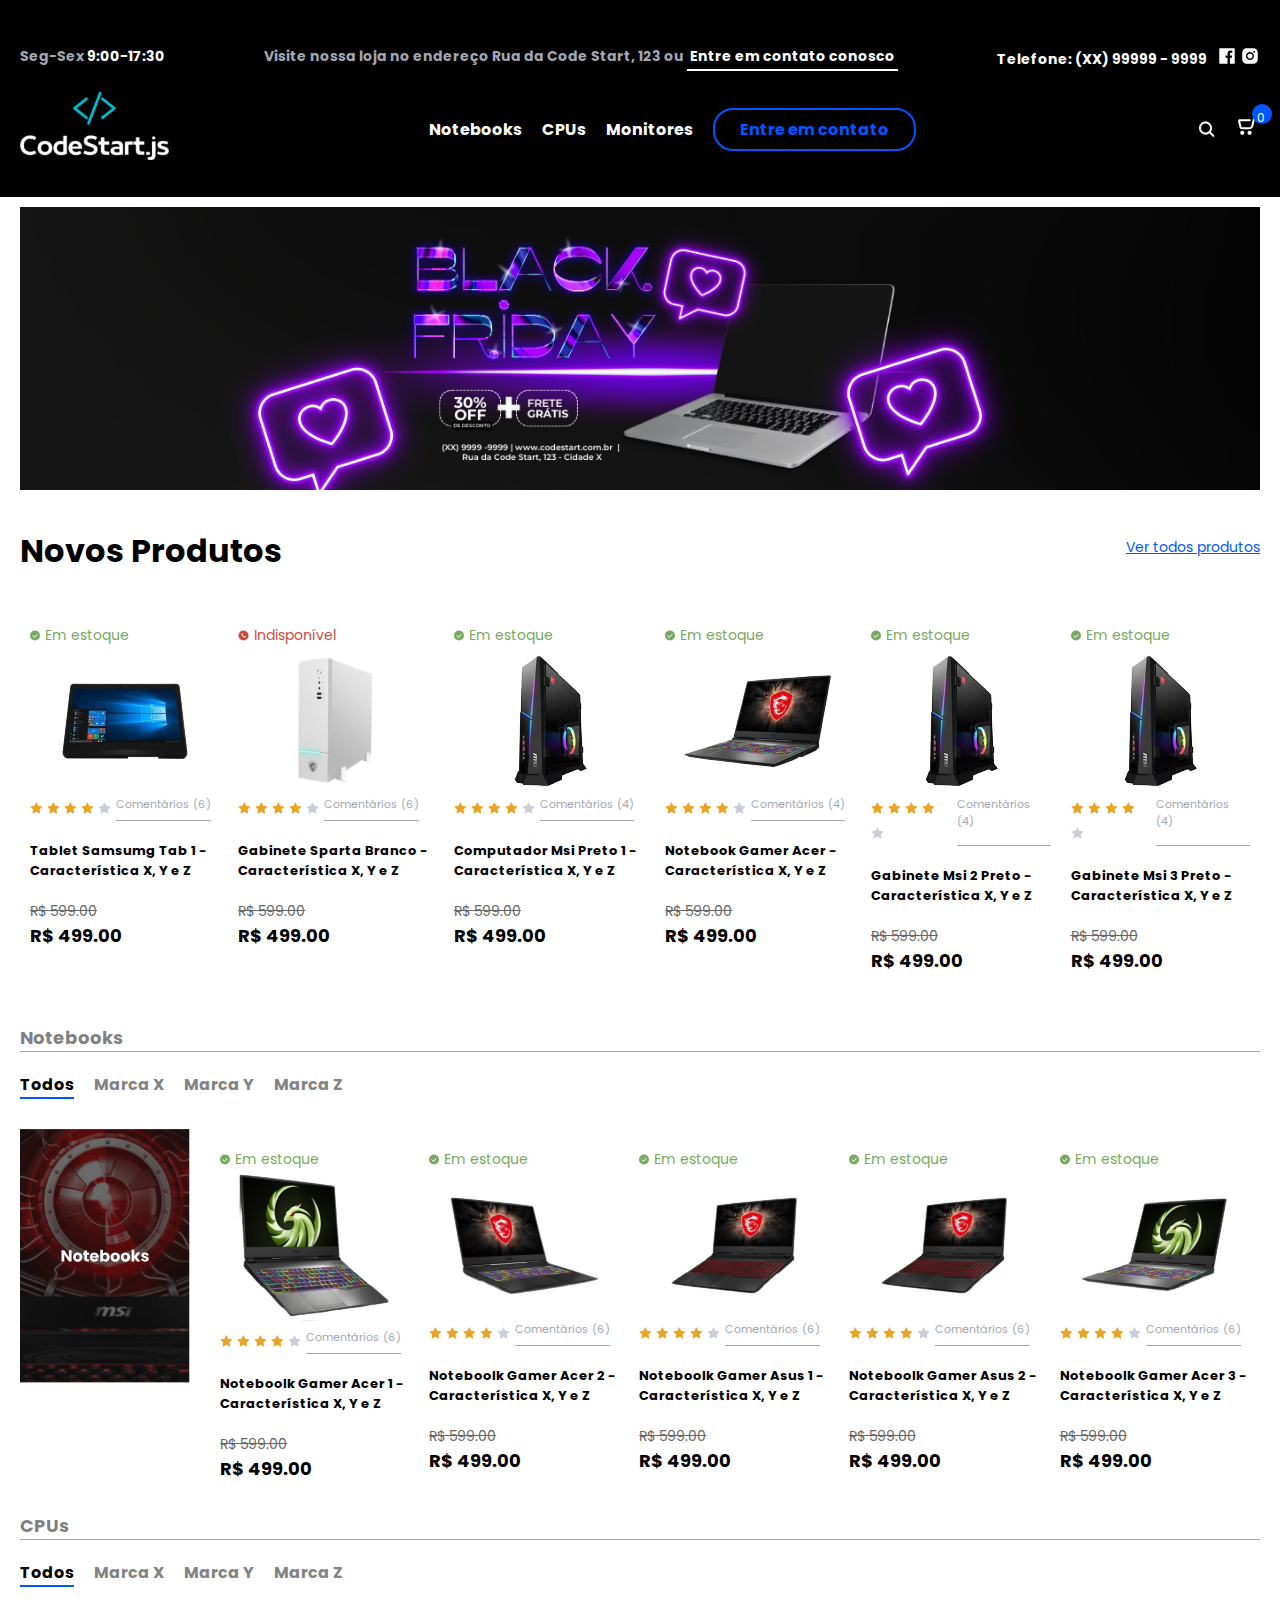
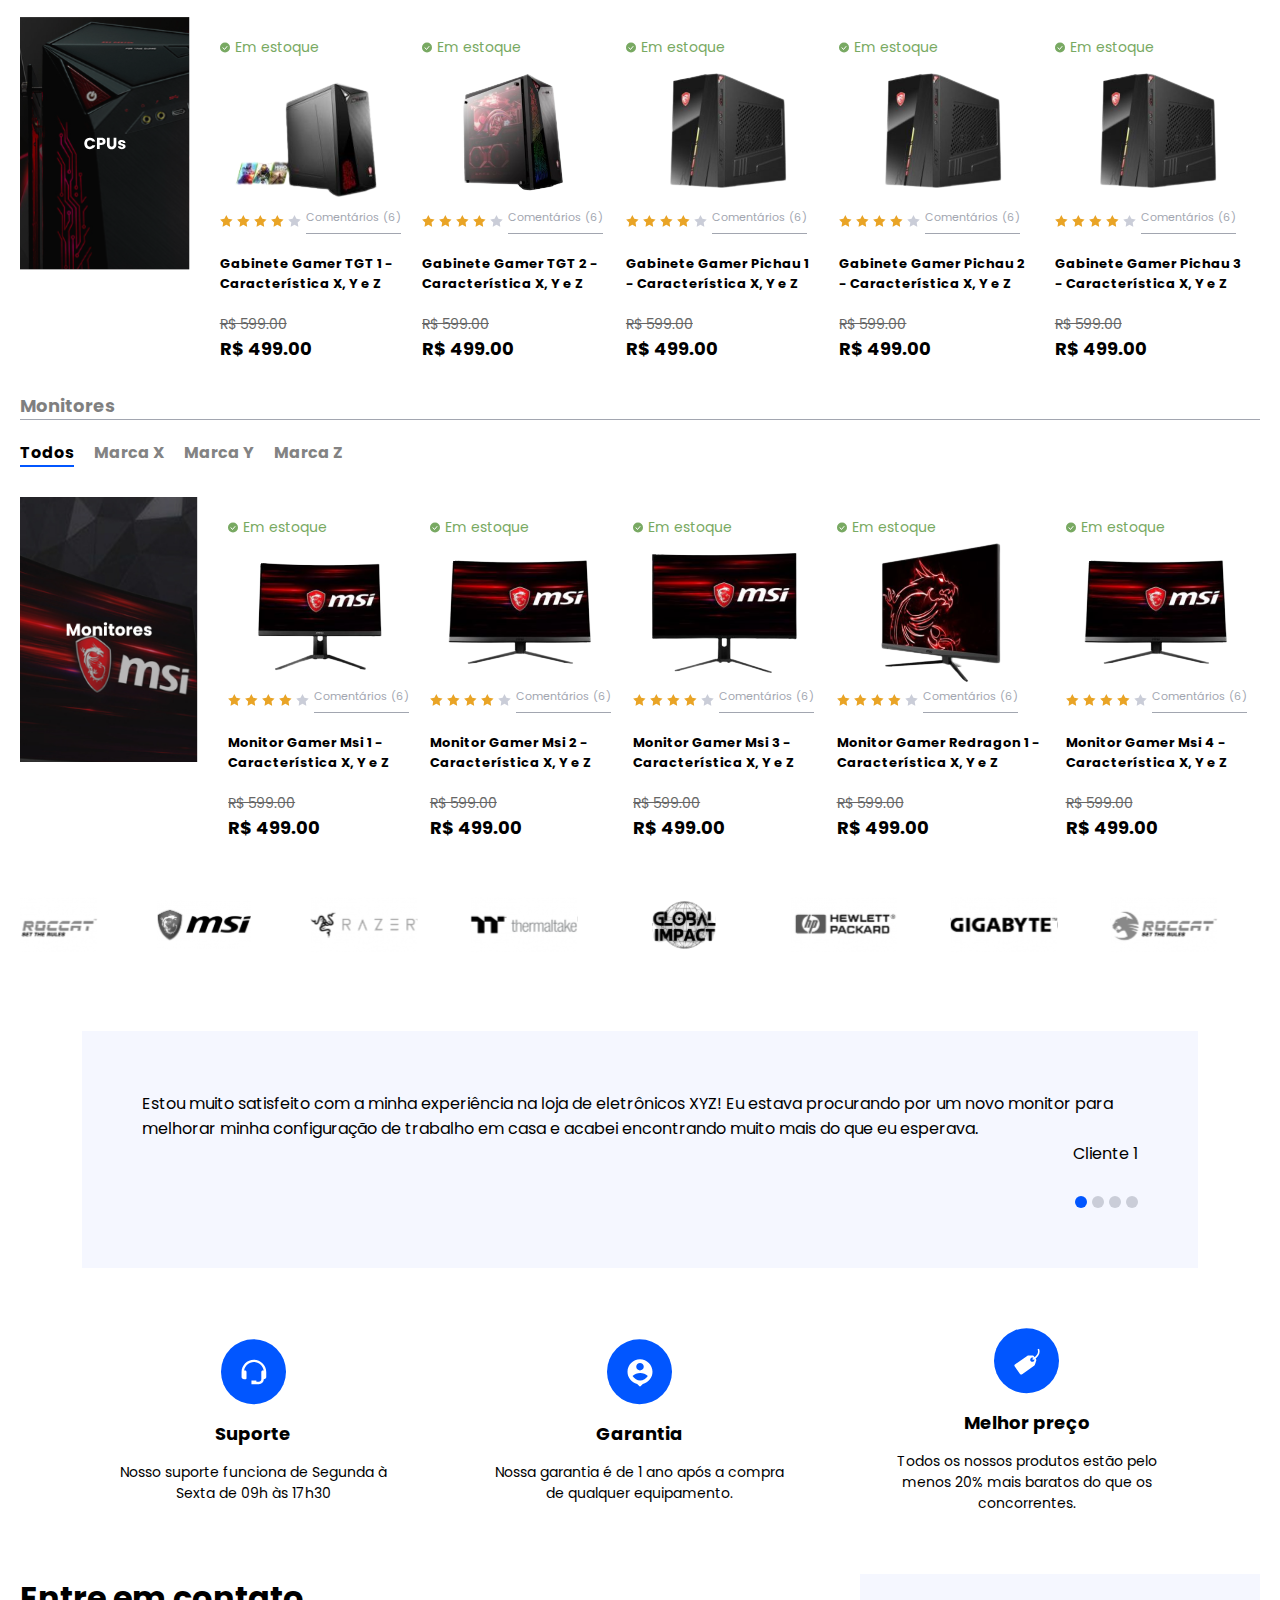
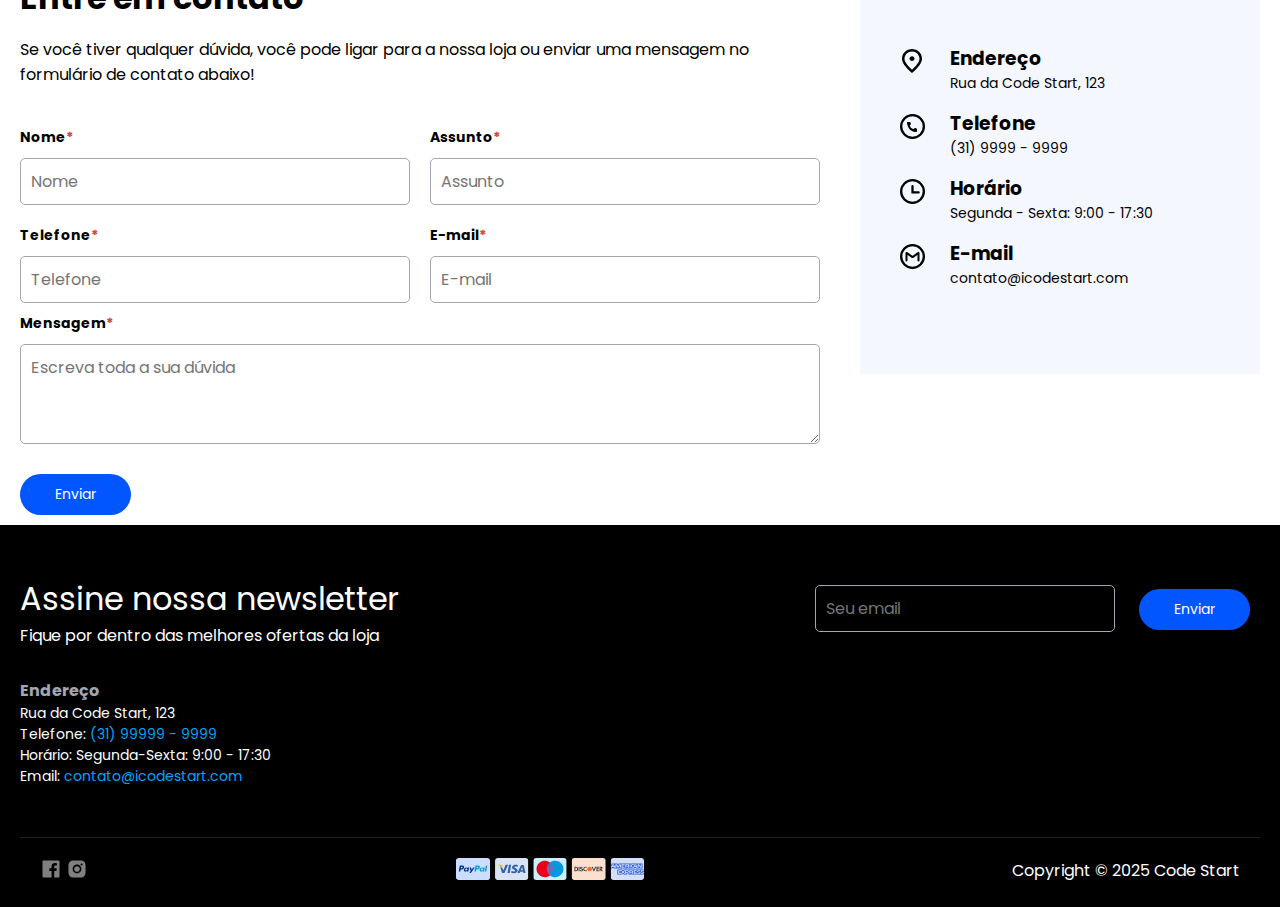
<file: index.html>
<!DOCTYPE html>
<html lang="pt-BR">
  <header>
    <meta name="viewport" content="width=device-width, initial-scale=1.0" />
    <meta charset="UTF-8" />
    <title>Loja de Informática Code Start</title>
    <link rel="preconnect" href="https://fonts.googleapis.com" />
    <link rel="preconnect" href="https://fonts.gstatic.com" crossorigin />
    <link
      href="https://fonts.googleapis.com/css2?family=Poppins:ital,wght@0,100;0,200;0,300;0,400;0,500;0,600;0,700;0,800;0,900;1,100;1,200;1,300;1,400;1,500;1,600;1,700;1,800;1,900&display=swap"
      rel="stylesheet"
    />
    <link rel="stylesheet" href="style.css" />
  </header>

  <body>
    <header>
      <div class="container">
        <div class="info-header">
          <div class="opening-hours">
            <p><span>Seg-Sex </span> 9:00-17:30</p>
          </div>

          <div class="our-address">
            <p>
              Visite nossa loja no endereço Rua da Code Start, 123 ou
              <span>Entre em contato conosco</span>
            </p>
          </div>

          <div class="store-contacts">
            <div class="cellphones">
              <p>Telefone: (XX) 99999 - 9999</p>
            </div>
            <div class="social-icons">
              <img src="assets/facebook.svg" alt="Acesse nosso Facebook" />
              <img src="assets/instagram.svg" alt="Acesse nosso Instagram" />
            </div>
          </div>
        </div>
        <div class="navigation-header">
          <div class="logo">
            <a href="index.html">
              <img src="assets/logo.svg" alt="Logo Code Start" />
            </a>
          </div>
          <nav class="menu">
            <ul>
              <li><a href="#notebooks">Notebooks</a></li>
              <li><a href="#cpus">CPUs</a></li>
              <li><a href="#monitors">Monitores</a></li>
              <li><a href="#contact">Entre em contato</a></li>
            </ul>
          </nav>
          <div class="action-icons">
            <img
              src="assets/search.svg"
              alt="Busca Code Start"
              class="search"
            />
            <div class="cart">
              <a href="cart.html">
                <img src="assets/cart.svg" alt="Carrinho Code Start" />
                <p class="items-cart">0</p>
              </a>
            </div>
          </div>
          <div class="mobile-menu-icon">&#9776;</div>
        </div>
      </div>
    </header>

    <section id="banner">
      <div class="container">
        <img src="assets/banner.svg" alt="Banner Black Friday Code Start" />
      </div>
    </section>
    <section id="new-products">
      <div class="container">
        <div class="header-new-products">
          <h1>Novos Produtos</h1>
          <a href="#">Ver todos produtos</a>
        </div>
        <div class="general-content-card-products">
          <div class="card-new-products">
            <div class="stock">
              <img src="assets/available.svg" alt="Estoque disponível" />
              <p class="in-stock">Em estoque</p>
            </div>
            <img
              src="assets/new-products/produto-1.png"
              alt="Produto 1 Code Start"
              class="img-product"
            />
            <div class="product-review">
              <div class="stars">
                <img src="assets/filled-star.svg" alt="Avaliação do Produto" />
                <img src="assets/filled-star.svg" alt="Avaliação do Produto" />
                <img src="assets/filled-star.svg" alt="Avaliação do Produto" />
                <img src="assets/filled-star.svg" alt="Avaliação do Produto" />
                <img src="assets/empty-star.svg" alt="Avaliação do Produto" />
              </div>
              <p>Comentários (6)</p>
            </div>
            <div class="content-footer-product">
              <div class="info-product">
                <h1>Tablet Samsumg Tab 1 - Característica X, Y e Z</h1>
                <p class="old-price">R$ 599.00</p>
                <p class="new-price">R$ 499.00</p>
              </div>
              <div class="add-cart">
                <div class="actions-cart">
                  <span class="decrease-quantity">-</span>
                  <span class="number-quantity">0</span>
                  <span class="increase-quantity">+</span>
                </div>
                <img
                  src="./assets/cart.svg"
                  alt="Carrinho de produtos Code Start"
                  class="confirm-add-cart"
                />
              </div>
            </div>
          </div>
          <div class="card-new-products">
            <div class="stock">
              <img src="assets/out-stock.svg" alt="Estoque indisponível" />
              <p class="out-stock">Indisponível</p>
            </div>
            <img
              src="assets/new-products/produto-2.png"
              alt="Produto 2 Code Start"
              class="img-product"
            />
            <div class="product-review">
              <div class="stars">
                <img src="assets/filled-star.svg" alt="Avaliação do Produto" />
                <img src="assets/filled-star.svg" alt="Avaliação do Produto" />
                <img src="assets/filled-star.svg" alt="Avaliação do Produto" />
                <img src="assets/filled-star.svg" alt="Avaliação do Produto" />
                <img src="assets/empty-star.svg" alt="Avaliação do Produto" />
              </div>
              <p>Comentários (6)</p>
            </div>
            <div class="content-footer-product">
              <div class="info-product">
                <h1>Gabinete Sparta Branco - Característica X, Y e Z</h1>
                <p class="old-price">R$ 599.00</p>
                <p class="new-price">R$ 499.00</p>
              </div>
              <div class="add-cart">
                <div class="actions-cart">
                  <span class="decrease-quantity">-</span>
                  <span class="number-quantity">0</span>
                  <span class="increase-quantity">+</span>
                </div>
                <img
                  src="./assets/cart.svg"
                  alt="Carrinho de produtos Code Start"
                  class="confirm-add-cart"
                />
              </div>
            </div>
          </div>
          <div class="card-new-products">
            <div class="stock">
              <img src="assets/available.svg" alt="Estoque disponível" />
              <p class="in-stock">Em estoque</p>
            </div>
            <img
              src="assets/new-products/produto-3.png"
              alt="Produto 3 Code Start"
              class="img-product"
            />
            <div class="product-review">
              <div class="stars">
                <img src="assets/filled-star.svg" alt="Avaliação do Produto" />
                <img src="assets/filled-star.svg" alt="Avaliação do Produto" />
                <img src="assets/filled-star.svg" alt="Avaliação do Produto" />
                <img src="assets/filled-star.svg" alt="Avaliação do Produto" />
                <img src="assets/empty-star.svg" alt="Avaliação do Produto" />
              </div>
              <p>Comentários (4)</p>
            </div>
            <div class="content-footer-product">
              <div class="info-product">
                <h1>Computador Msi Preto 1 - Característica X, Y e Z</h1>
                <p class="old-price">R$ 599.00</p>
                <p class="new-price">R$ 499.00</p>
              </div>
              <div class="add-cart">
                <div class="actions-cart">
                  <span class="decrease-quantity">-</span>
                  <span class="number-quantity">0</span>
                  <span class="increase-quantity">+</span>
                </div>
                <img
                  src="./assets/cart.svg"
                  alt="Carrinho de produtos Code Start"
                  class="confirm-add-cart"
                />
              </div>
            </div>
          </div>
          <div class="card-new-products">
            <div class="stock">
              <img src="assets/available.svg" alt="Estoque disponível" />
              <p class="in-stock">Em estoque</p>
            </div>
            <img
              src="assets/new-products/produto-4.png"
              alt="Produto 4 Code Start"
              class="img-product"
            />
            <div class="product-review">
              <div class="stars">
                <img src="assets/filled-star.svg" alt="Avaliação do Produto" />
                <img src="assets/filled-star.svg" alt="Avaliação do Produto" />
                <img src="assets/filled-star.svg" alt="Avaliação do Produto" />
                <img src="assets/filled-star.svg" alt="Avaliação do Produto" />
                <img src="assets/empty-star.svg" alt="Avaliação do Produto" />
              </div>
              <p>Comentários (4)</p>
            </div>
            <div class="content-footer-product">
              <div class="info-product">
                <h1>Notebook Gamer Acer - Característica X, Y e Z</h1>
                <p class="old-price">R$ 599.00</p>
                <p class="new-price">R$ 499.00</p>
              </div>
              <div class="add-cart">
                <div class="actions-cart">
                  <span class="decrease-quantity">-</span>
                  <span class="number-quantity">0</span>
                  <span class="increase-quantity">+</span>
                </div>
                <img
                  src="./assets/cart.svg"
                  alt="Carrinho de produtos Code Start"
                  class="confirm-add-cart"
                />
              </div>
            </div>
          </div>
          <div class="card-new-products">
            <div class="stock">
              <img src="assets/available.svg" alt="Estoque disponível" />
              <p class="in-stock">Em estoque</p>
            </div>
            <img
              src="assets/new-products/produto-5.png"
              alt="Produto 5 Code Start"
              class="img-product"
            />
            <div class="product-review">
              <div class="stars">
                <img src="assets/filled-star.svg" alt="Avaliação do Produto" />
                <img src="assets/filled-star.svg" alt="Avaliação do Produto" />
                <img src="assets/filled-star.svg" alt="Avaliação do Produto" />
                <img src="assets/filled-star.svg" alt="Avaliação do Produto" />
                <img src="assets/empty-star.svg" alt="Avaliação do Produto" />
              </div>
              <p>Comentários (4)</p>
            </div>
            <div class="content-footer-product">
              <div class="info-product">
                <h1>Gabinete Msi 2 Preto - Característica X, Y e Z</h1>
                <p class="old-price">R$ 599.00</p>
                <p class="new-price">R$ 499.00</p>
              </div>
              <div class="add-cart">
                <div class="actions-cart">
                  <span class="decrease-quantity">-</span>
                  <span class="number-quantity">0</span>
                  <span class="increase-quantity">+</span>
                </div>
                <img
                  src="./assets/cart.svg"
                  alt="Carrinho de produtos Code Start"
                  class="confirm-add-cart"
                />
              </div>
            </div>
          </div>
          <div class="card-new-products">
            <div class="stock">
              <img src="assets/available.svg" alt="Estoque disponível" />
              <p class="in-stock">Em estoque</p>
            </div>
            <img
              src="assets/new-products/produto-6.png"
              alt="Produto 6 Code Start"
              class="img-product"
            />
            <div class="product-review">
              <div class="stars">
                <img src="assets/filled-star.svg" alt="Avaliação do Produto" />
                <img src="assets/filled-star.svg" alt="Avaliação do Produto" />
                <img src="assets/filled-star.svg" alt="Avaliação do Produto" />
                <img src="assets/filled-star.svg" alt="Avaliação do Produto" />
                <img src="assets/empty-star.svg" alt="Avaliação do Produto" />
              </div>
              <p>Comentários (4)</p>
            </div>
            <div class="content-footer-product">
              <div class="info-product">
                <h1>Gabinete Msi 3 Preto - Característica X, Y e Z</h1>
                <p class="old-price">R$ 599.00</p>
                <p class="new-price">R$ 499.00</p>
              </div>
              <div class="add-cart">
                <div class="actions-cart">
                  <span class="decrease-quantity">-</span>
                  <span class="number-quantity">0</span>
                  <span class="increase-quantity">+</span>
                </div>
                <img
                  src="./assets/cart.svg"
                  alt="Carrinho de produtos Code Start"
                  class="confirm-add-cart"
                />
              </div>
            </div>
          </div>
        </div>
      </div>
    </section>

    <section id="notebooks" class="products-code-start">
      <div class="container">
        <div class="products-content">
          <h3 class="title-section-products">Notebooks</h3>
          <nav class="product-filter-brands">
            <ul>
              <li
                class="product-brand-active"
                data-brand="todos"
                data-products-type="notebook"
              >
                Todos
              </li>
              <li data-brand="marcaX" data-products-type="notebook">Marca X</li>
              <li data-brand="marcaY" data-products-type="notebook">Marca Y</li>
              <li data-brand="marcaZ" data-products-type="notebook">Marca Z</li>
            </ul>
          </nav>
          <div class="notebook-products">
            <div class="product-cover">
              <img src="assets/notebook-cover.svg" alt="Notebook Code Start" />
            </div>
            <div class="general-content-card-products">
              <div
                class="card-new-products"
                data-brand="marcaX"
                data-products-type="notebook"
              >
                <div class="stock">
                  <img src="assets/available.svg" alt="Estoque disponível" />
                  <p class="in-stock">Em estoque</p>
                </div>
                <img
                  src="assets/notebook-products/notebook-1.png"
                  alt="Notebook 1 Code Start"
                  class="img-product"
                />
                <div class="product-review">
                  <div class="stars">
                    <img
                      src="assets/filled-star.svg"
                      alt="Avaliação do Produto"
                    />
                    <img
                      src="assets/filled-star.svg"
                      alt="Avaliação do Produto"
                    />
                    <img
                      src="assets/filled-star.svg"
                      alt="Avaliação do Produto"
                    />
                    <img
                      src="assets/filled-star.svg"
                      alt="Avaliação do Produto"
                    />
                    <img
                      src="assets/empty-star.svg"
                      alt="Avaliação do Produto"
                    />
                  </div>
                  <p>Comentários (6)</p>
                </div>
                <div class="content-footer-product">
                  <div class="info-product">
                    <h1>Noteboolk Gamer Acer 1 - Característica X, Y e Z</h1>
                    <p class="old-price">R$ 599.00</p>
                    <p class="new-price">R$ 499.00</p>
                  </div>
                  <div class="add-cart">
                    <div class="actions-cart">
                      <span class="decrease-quantity">-</span>
                      <span class="number-quantity">0</span>
                      <span class="increase-quantity">+</span>
                    </div>
                    <img
                      src="./assets/cart.svg"
                      alt="Carrinho de produtos Code Start"
                      class="confirm-add-cart"
                    />
                  </div>
                </div>
              </div>
              <div
                class="card-new-products"
                data-brand="marcaX"
                data-products-type="notebook"
              >
                <div class="stock">
                  <img src="assets/available.svg" alt="Estoque disponível" />
                  <p class="in-stock">Em estoque</p>
                </div>
                <img
                  src="assets/notebook-products/notebook-2.png"
                  alt="Notebook 2 Code Start"
                  class="img-product"
                />
                <div class="product-review">
                  <div class="stars">
                    <img
                      src="assets/filled-star.svg"
                      alt="Avaliação do Produto"
                    />
                    <img
                      src="assets/filled-star.svg"
                      alt="Avaliação do Produto"
                    />
                    <img
                      src="assets/filled-star.svg"
                      alt="Avaliação do Produto"
                    />
                    <img
                      src="assets/filled-star.svg"
                      alt="Avaliação do Produto"
                    />
                    <img
                      src="assets/empty-star.svg"
                      alt="Avaliação do Produto"
                    />
                  </div>
                  <p>Comentários (6)</p>
                </div>
                <div class="content-footer-product">
                  <div class="info-product">
                    <h1>Noteboolk Gamer Acer 2 - Característica X, Y e Z</h1>
                    <p class="old-price">R$ 599.00</p>
                    <p class="new-price">R$ 499.00</p>
                  </div>
                  <div class="add-cart">
                    <div class="actions-cart">
                      <span class="decrease-quantity">-</span>
                      <span class="number-quantity">0</span>
                      <span class="increase-quantity">+</span>
                    </div>
                    <img
                      src="./assets/cart.svg"
                      alt="Carrinho de produtos Code Start"
                      class="confirm-add-cart"
                    />
                  </div>
                </div>
              </div>
              <div
                class="card-new-products"
                data-brand="marcaY"
                data-products-type="notebook"
              >
                <div class="stock">
                  <img src="assets/available.svg" alt="Estoque disponível" />
                  <p class="in-stock">Em estoque</p>
                </div>
                <img
                  src="assets/notebook-products/notebook-3.png"
                  alt="Notebook 3 Code Start"
                  class="img-product"
                />
                <div class="product-review">
                  <div class="stars">
                    <img
                      src="assets/filled-star.svg"
                      alt="Avaliação do Produto"
                    />
                    <img
                      src="assets/filled-star.svg"
                      alt="Avaliação do Produto"
                    />
                    <img
                      src="assets/filled-star.svg"
                      alt="Avaliação do Produto"
                    />
                    <img
                      src="assets/filled-star.svg"
                      alt="Avaliação do Produto"
                    />
                    <img
                      src="assets/empty-star.svg"
                      alt="Avaliação do Produto"
                    />
                  </div>
                  <p>Comentários (6)</p>
                </div>
                <div class="content-footer-product">
                  <div class="info-product">
                    <h1>Noteboolk Gamer Asus 1 - Característica X, Y e Z</h1>
                    <p class="old-price">R$ 599.00</p>
                    <p class="new-price">R$ 499.00</p>
                  </div>
                  <div class="add-cart">
                    <div class="actions-cart">
                      <span class="decrease-quantity">-</span>
                      <span class="number-quantity">0</span>
                      <span class="increase-quantity">+</span>
                    </div>
                    <img
                      src="./assets/cart.svg"
                      alt="Carrinho de produtos Code Start"
                      class="confirm-add-cart"
                    />
                  </div>
                </div>
              </div>
              <div
                class="card-new-products"
                data-brand="marcaY"
                data-products-type="notebook"
              >
                <div class="stock">
                  <img src="assets/available.svg" alt="Estoque disponível" />
                  <p class="in-stock">Em estoque</p>
                </div>
                <img
                  src="assets/notebook-products/notebook-4.png"
                  alt="Notebook 4 Code Start"
                  class="img-product"
                />
                <div class="product-review">
                  <div class="stars">
                    <img
                      src="assets/filled-star.svg"
                      alt="Avaliação do Produto"
                    />
                    <img
                      src="assets/filled-star.svg"
                      alt="Avaliação do Produto"
                    />
                    <img
                      src="assets/filled-star.svg"
                      alt="Avaliação do Produto"
                    />
                    <img
                      src="assets/filled-star.svg"
                      alt="Avaliação do Produto"
                    />
                    <img
                      src="assets/empty-star.svg"
                      alt="Avaliação do Produto"
                    />
                  </div>
                  <p>Comentários (6)</p>
                </div>
                <div class="content-footer-product">
                  <div class="info-product">
                    <h1>Noteboolk Gamer Asus 2 - Característica X, Y e Z</h1>
                    <p class="old-price">R$ 599.00</p>
                    <p class="new-price">R$ 499.00</p>
                  </div>
                  <div class="add-cart">
                    <div class="actions-cart">
                      <span class="decrease-quantity">-</span>
                      <span class="number-quantity">0</span>
                      <span class="increase-quantity">+</span>
                    </div>
                    <img
                      src="./assets/cart.svg"
                      alt="Carrinho de produtos Code Start"
                      class="confirm-add-cart"
                    />
                  </div>
                </div>
              </div>
              <div
                class="card-new-products"
                data-brand="marcaZ"
                data-products-type="notebook"
              >
                <div class="stock">
                  <img src="assets/available.svg" alt="Estoque disponível" />
                  <p class="in-stock">Em estoque</p>
                </div>
                <img
                  src="assets/notebook-products/notebook-5.png"
                  alt="Notebook 5 Code Start"
                  class="img-product"
                />
                <div class="product-review">
                  <div class="stars">
                    <img
                      src="assets/filled-star.svg"
                      alt="Avaliação do Produto"
                    />
                    <img
                      src="assets/filled-star.svg"
                      alt="Avaliação do Produto"
                    />
                    <img
                      src="assets/filled-star.svg"
                      alt="Avaliação do Produto"
                    />
                    <img
                      src="assets/filled-star.svg"
                      alt="Avaliação do Produto"
                    />
                    <img
                      src="assets/empty-star.svg"
                      alt="Avaliação do Produto"
                    />
                  </div>
                  <p>Comentários (6)</p>
                </div>
                <div class="content-footer-product">
                  <div class="info-product">
                    <h1>Noteboolk Gamer Acer 3 - Característica X, Y e Z</h1>
                    <p class="old-price">R$ 599.00</p>
                    <p class="new-price">R$ 499.00</p>
                  </div>
                  <div class="add-cart">
                    <div class="actions-cart">
                      <span class="decrease-quantity">-</span>
                      <span class="number-quantity">0</span>
                      <span class="increase-quantity">+</span>
                    </div>
                    <img
                      src="./assets/cart.svg"
                      alt="Carrinho de produtos Code Start"
                      class="confirm-add-cart"
                    />
                  </div>
                </div>
              </div>
            </div>
          </div>
        </div>
      </div>
    </section>

    <section id="cpus" class="products-code-start">
      <div class="container">
        <div class="products-content">
          <h3 class="title-section-products">CPUs</h3>
          <nav class="product-filter-brands">
            <ul>
              <li
                class="product-brand-active"
                data-brand="todos"
                data-products-type="cpu"
              >
                Todos
              </li>
              <li data-brand="marcaX" data-products-type="cpu">Marca X</li>
              <li data-brand="marcaY" data-products-type="cpu">Marca Y</li>
              <li data-brand="marcaZ" data-products-type="cpu">Marca Z</li>
            </ul>
          </nav>
          <div class="cpu-products">
            <div class="product-cover">
              <img src="assets/cpu-cover.svg" alt="CPUs Code Start" />
            </div>
            <div class="general-content-card-products">
              <div
                class="card-new-products"
                data-brand="marcaX"
                data-products-type="cpu"
              >
                <div class="stock">
                  <img src="assets/available.svg" alt="Estoque disponível" />
                  <p class="in-stock">Em estoque</p>
                </div>
                <img
                  src="assets/cpu-products/cpu-1.png"
                  alt="cpu 1 Code Start"
                  class="img-product"
                />
                <div class="product-review">
                  <div class="stars">
                    <img
                      src="assets/filled-star.svg"
                      alt="Avaliação do Produto"
                    />
                    <img
                      src="assets/filled-star.svg"
                      alt="Avaliação do Produto"
                    />
                    <img
                      src="assets/filled-star.svg"
                      alt="Avaliação do Produto"
                    />
                    <img
                      src="assets/filled-star.svg"
                      alt="Avaliação do Produto"
                    />
                    <img
                      src="assets/empty-star.svg"
                      alt="Avaliação do Produto"
                    />
                  </div>
                  <p>Comentários (6)</p>
                </div>
                <div class="content-footer-product">
                  <div class="info-product">
                    <h1>Gabinete Gamer TGT 1 - Característica X, Y e Z</h1>
                    <p class="old-price">R$ 599.00</p>
                    <p class="new-price">R$ 499.00</p>
                  </div>
                  <div class="add-cart">
                    <div class="actions-cart">
                      <span class="decrease-quantity">-</span>
                      <span class="number-quantity">0</span>
                      <span class="increase-quantity">+</span>
                    </div>
                    <img
                      src="./assets/cart.svg"
                      alt="Carrinho de produtos Code Start"
                      class="confirm-add-cart"
                    />
                  </div>
                </div>
              </div>
              <div
                class="card-new-products"
                data-brand="marcaX"
                data-products-type="cpu"
              >
                <div class="stock">
                  <img src="assets/available.svg" alt="Estoque disponível" />
                  <p class="in-stock">Em estoque</p>
                </div>
                <img
                  src="assets/cpu-products/cpu-2.png"
                  alt="cpu 2 Code Start"
                  class="img-product"
                />
                <div class="product-review">
                  <div class="stars">
                    <img
                      src="assets/filled-star.svg"
                      alt="Avaliação do Produto"
                    />
                    <img
                      src="assets/filled-star.svg"
                      alt="Avaliação do Produto"
                    />
                    <img
                      src="assets/filled-star.svg"
                      alt="Avaliação do Produto"
                    />
                    <img
                      src="assets/filled-star.svg"
                      alt="Avaliação do Produto"
                    />
                    <img
                      src="assets/empty-star.svg"
                      alt="Avaliação do Produto"
                    />
                  </div>
                  <p>Comentários (6)</p>
                </div>
                <div class="content-footer-product">
                  <div class="info-product">
                    <h1>Gabinete Gamer TGT 2 - Característica X, Y e Z</h1>
                    <p class="old-price">R$ 599.00</p>
                    <p class="new-price">R$ 499.00</p>
                  </div>
                  <div class="add-cart">
                    <div class="actions-cart">
                      <span class="decrease-quantity">-</span>
                      <span class="number-quantity">0</span>
                      <span class="increase-quantity">+</span>
                    </div>
                    <img
                      src="./assets/cart.svg"
                      alt="Carrinho de produtos Code Start"
                      class="confirm-add-cart"
                    />
                  </div>
                </div>
              </div>
              <div
                class="card-new-products"
                data-brand="marcaY"
                data-products-type="cpu"
              >
                <div class="stock">
                  <img src="assets/available.svg" alt="Estoque disponível" />
                  <p class="in-stock">Em estoque</p>
                </div>
                <img
                  src="assets/cpu-products/cpu-3.png"
                  alt="cpu 3 Code Start"
                  class="img-product"
                />
                <div class="product-review">
                  <div class="stars">
                    <img
                      src="assets/filled-star.svg"
                      alt="Avaliação do Produto"
                    />
                    <img
                      src="assets/filled-star.svg"
                      alt="Avaliação do Produto"
                    />
                    <img
                      src="assets/filled-star.svg"
                      alt="Avaliação do Produto"
                    />
                    <img
                      src="assets/filled-star.svg"
                      alt="Avaliação do Produto"
                    />
                    <img
                      src="assets/empty-star.svg"
                      alt="Avaliação do Produto"
                    />
                  </div>
                  <p>Comentários (6)</p>
                </div>
                <div class="content-footer-product">
                  <div class="info-product">
                    <h1>Gabinete Gamer Pichau 1 - Característica X, Y e Z</h1>
                    <p class="old-price">R$ 599.00</p>
                    <p class="new-price">R$ 499.00</p>
                  </div>
                  <div class="add-cart">
                    <div class="actions-cart">
                      <span class="decrease-quantity">-</span>
                      <span class="number-quantity">0</span>
                      <span class="increase-quantity">+</span>
                    </div>
                    <img
                      src="./assets/cart.svg"
                      alt="Carrinho de produtos Code Start"
                      class="confirm-add-cart"
                    />
                  </div>
                </div>
              </div>
              <div
                class="card-new-products"
                data-brand="marcaY"
                data-products-type="cpu"
              >
                <div class="stock">
                  <img src="assets/available.svg" alt="Estoque disponível" />
                  <p class="in-stock">Em estoque</p>
                </div>
                <img
                  src="assets/cpu-products/cpu-4.png"
                  alt="cpu 4 Code Start"
                  class="img-product"
                />
                <div class="product-review">
                  <div class="stars">
                    <img
                      src="assets/filled-star.svg"
                      alt="Avaliação do Produto"
                    />
                    <img
                      src="assets/filled-star.svg"
                      alt="Avaliação do Produto"
                    />
                    <img
                      src="assets/filled-star.svg"
                      alt="Avaliação do Produto"
                    />
                    <img
                      src="assets/filled-star.svg"
                      alt="Avaliação do Produto"
                    />
                    <img
                      src="assets/empty-star.svg"
                      alt="Avaliação do Produto"
                    />
                  </div>
                  <p>Comentários (6)</p>
                </div>
                <div class="content-footer-product">
                  <div class="info-product">
                    <h1>Gabinete Gamer Pichau 2 - Característica X, Y e Z</h1>
                    <p class="old-price">R$ 599.00</p>
                    <p class="new-price">R$ 499.00</p>
                  </div>
                  <div class="add-cart">
                    <div class="actions-cart">
                      <span class="decrease-quantity">-</span>
                      <span class="number-quantity">0</span>
                      <span class="increase-quantity">+</span>
                    </div>
                    <img
                      src="./assets/cart.svg"
                      alt="Carrinho de produtos Code Start"
                      class="confirm-add-cart"
                    />
                  </div>
                </div>
              </div>
              <div
                class="card-new-products"
                data-brand="marcaZ"
                data-products-type="cpu"
              >
                <div class="stock">
                  <img src="assets/available.svg" alt="Estoque disponível" />
                  <p class="in-stock">Em estoque</p>
                </div>
                <img
                  src="assets/cpu-products/cpu-5.png"
                  alt="cpu 5 Code Start"
                  class="img-product"
                />
                <div class="product-review">
                  <div class="stars">
                    <img
                      src="assets/filled-star.svg"
                      alt="Avaliação do Produto"
                    />
                    <img
                      src="assets/filled-star.svg"
                      alt="Avaliação do Produto"
                    />
                    <img
                      src="assets/filled-star.svg"
                      alt="Avaliação do Produto"
                    />
                    <img
                      src="assets/filled-star.svg"
                      alt="Avaliação do Produto"
                    />
                    <img
                      src="assets/empty-star.svg"
                      alt="Avaliação do Produto"
                    />
                  </div>
                  <p>Comentários (6)</p>
                </div>
                <div class="content-footer-product">
                  <div class="info-product">
                    <h1>Gabinete Gamer Pichau 3 - Característica X, Y e Z</h1>
                    <p class="old-price">R$ 599.00</p>
                    <p class="new-price">R$ 499.00</p>
                  </div>
                  <div class="add-cart">
                    <div class="actions-cart">
                      <span class="decrease-quantity">-</span>
                      <span class="number-quantity">0</span>
                      <span class="increase-quantity">+</span>
                    </div>
                    <img
                      src="./assets/cart.svg"
                      alt="Carrinho de produtos Code Start"
                      class="confirm-add-cart"
                    />
                  </div>
                </div>
              </div>
            </div>
          </div>
        </div>
      </div>
    </section>

    <section id="monitors" class="products-code-start">
      <div class="container">
        <div class="products-content">
          <h3 class="title-section-products">Monitores</h3>
          <nav class="product-filter-brands">
            <ul>
              <li
                class="product-brand-active"
                data-brand="todos"
                data-products-type="monitor"
              >
                Todos
              </li>
              <li data-brand="marcaX" data-products-type="monitor">Marca X</li>
              <li data-brand="marcaY" data-products-type="monitor">Marca Y</li>
              <li data-brand="marcaZ" data-products-type="monitor">Marca Z</li>
            </ul>
          </nav>
          <div class="monitor-products">
            <div class="product-cover">
              <img src="assets/monitor-cover.png" alt="Monitores Code Start" />
            </div>
            <div class="general-content-card-products">
              <div
                class="card-new-products"
                data-brand="marcaX"
                data-products-type="monitor"
              >
                <div class="stock">
                  <img src="assets/available.svg" alt="Estoque disponível" />
                  <p class="in-stock">Em estoque</p>
                </div>
                <img
                  src="assets/monitor-products/monitor-1.png"
                  alt="monitor 1 Code Start"
                  class="img-product"
                />
                <div class="product-review">
                  <div class="stars">
                    <img
                      src="assets/filled-star.svg"
                      alt="Avaliação do Produto"
                    />
                    <img
                      src="assets/filled-star.svg"
                      alt="Avaliação do Produto"
                    />
                    <img
                      src="assets/filled-star.svg"
                      alt="Avaliação do Produto"
                    />
                    <img
                      src="assets/filled-star.svg"
                      alt="Avaliação do Produto"
                    />
                    <img
                      src="assets/empty-star.svg"
                      alt="Avaliação do Produto"
                    />
                  </div>
                  <p>Comentários (6)</p>
                </div>
                <div class="content-footer-product">
                  <div class="info-product">
                    <h1>Monitor Gamer Msi 1 - Característica X, Y e Z</h1>
                    <p class="old-price">R$ 599.00</p>
                    <p class="new-price">R$ 499.00</p>
                  </div>
                  <div class="add-cart">
                    <div class="actions-cart">
                      <span class="decrease-quantity">-</span>
                      <span class="number-quantity">0</span>
                      <span class="increase-quantity">+</span>
                    </div>
                    <img
                      src="./assets/cart.svg"
                      alt="Carrinho de produtos Code Start"
                      class="confirm-add-cart"
                    />
                  </div>
                </div>
              </div>
              <div
                class="card-new-products"
                data-brand="marcaX"
                data-products-type="monitor"
              >
                <div class="stock">
                  <img src="assets/available.svg" alt="Estoque disponível" />
                  <p class="in-stock">Em estoque</p>
                </div>
                <img
                  src="assets/monitor-products/monitor-2.png"
                  alt="monitor 2 Code Start"
                  class="img-product"
                />
                <div class="product-review">
                  <div class="stars">
                    <img
                      src="assets/filled-star.svg"
                      alt="Avaliação do Produto"
                    />
                    <img
                      src="assets/filled-star.svg"
                      alt="Avaliação do Produto"
                    />
                    <img
                      src="assets/filled-star.svg"
                      alt="Avaliação do Produto"
                    />
                    <img
                      src="assets/filled-star.svg"
                      alt="Avaliação do Produto"
                    />
                    <img
                      src="assets/empty-star.svg"
                      alt="Avaliação do Produto"
                    />
                  </div>
                  <p>Comentários (6)</p>
                </div>
                <div class="content-footer-product">
                  <div class="info-product">
                    <h1>Monitor Gamer Msi 2 - Característica X, Y e Z</h1>
                    <p class="old-price">R$ 599.00</p>
                    <p class="new-price">R$ 499.00</p>
                  </div>
                  <div class="add-cart">
                    <div class="actions-cart">
                      <span class="decrease-quantity">-</span>
                      <span class="number-quantity">0</span>
                      <span class="increase-quantity">+</span>
                    </div>
                    <img
                      src="./assets/cart.svg"
                      alt="Carrinho de produtos Code Start"
                      class="confirm-add-cart"
                    />
                  </div>
                </div>
              </div>
              <div
                class="card-new-products"
                data-brand="marcaY"
                data-products-type="monitor"
              >
                <div class="stock">
                  <img src="assets/available.svg" alt="Estoque disponível" />
                  <p class="in-stock">Em estoque</p>
                </div>
                <img
                  src="assets/monitor-products/monitor-3.png"
                  alt="monitor 3 Code Start"
                  class="img-product"
                />
                <div class="product-review">
                  <div class="stars">
                    <img
                      src="assets/filled-star.svg"
                      alt="Avaliação do Produto"
                    />
                    <img
                      src="assets/filled-star.svg"
                      alt="Avaliação do Produto"
                    />
                    <img
                      src="assets/filled-star.svg"
                      alt="Avaliação do Produto"
                    />
                    <img
                      src="assets/filled-star.svg"
                      alt="Avaliação do Produto"
                    />
                    <img
                      src="assets/empty-star.svg"
                      alt="Avaliação do Produto"
                    />
                  </div>
                  <p>Comentários (6)</p>
                </div>
                <div class="content-footer-product">
                  <div class="info-product">
                    <h1>Monitor Gamer Msi 3 - Característica X, Y e Z</h1>
                    <p class="old-price">R$ 599.00</p>
                    <p class="new-price">R$ 499.00</p>
                  </div>
                  <div class="add-cart">
                    <div class="actions-cart">
                      <span class="decrease-quantity">-</span>
                      <span class="number-quantity">0</span>
                      <span class="increase-quantity">+</span>
                    </div>
                    <img
                      src="./assets/cart.svg"
                      alt="Carrinho de produtos Code Start"
                      class="confirm-add-cart"
                    />
                  </div>
                </div>
              </div>
              <div
                class="card-new-products"
                data-brand="marcaY"
                data-products-type="monitor"
              >
                <div class="stock">
                  <img src="assets/available.svg" alt="Estoque disponível" />
                  <p class="in-stock">Em estoque</p>
                </div>
                <img
                  src="assets/monitor-products/monitor-4.png"
                  alt="monitor 4 Code Start"
                  class="img-product"
                />
                <div class="product-review">
                  <div class="stars">
                    <img
                      src="assets/filled-star.svg"
                      alt="Avaliação do Produto"
                    />
                    <img
                      src="assets/filled-star.svg"
                      alt="Avaliação do Produto"
                    />
                    <img
                      src="assets/filled-star.svg"
                      alt="Avaliação do Produto"
                    />
                    <img
                      src="assets/filled-star.svg"
                      alt="Avaliação do Produto"
                    />
                    <img
                      src="assets/empty-star.svg"
                      alt="Avaliação do Produto"
                    />
                  </div>
                  <p>Comentários (6)</p>
                </div>
                <div class="content-footer-product">
                  <div class="info-product">
                    <h1>Monitor Gamer Redragon 1 - Característica X, Y e Z</h1>
                    <p class="old-price">R$ 599.00</p>
                    <p class="new-price">R$ 499.00</p>
                  </div>
                  <div class="add-cart">
                    <div class="actions-cart">
                      <span class="decrease-quantity">-</span>
                      <span class="number-quantity">0</span>
                      <span class="increase-quantity">+</span>
                    </div>
                    <img
                      src="./assets/cart.svg"
                      alt="Carrinho de produtos Code Start"
                      class="confirm-add-cart"
                    />
                  </div>
                </div>
              </div>
              <div
                class="card-new-products"
                data-brand="marcaZ"
                data-products-type="monitor"
              >
                <div class="stock">
                  <img src="assets/available.svg" alt="Estoque disponível" />
                  <p class="in-stock">Em estoque</p>
                </div>
                <img
                  src="assets/monitor-products/monitor-5.png"
                  alt="monitor 5 Code Start"
                  class="img-product"
                />
                <div class="product-review">
                  <div class="stars">
                    <img
                      src="assets/filled-star.svg"
                      alt="Avaliação do Produto"
                    />
                    <img
                      src="assets/filled-star.svg"
                      alt="Avaliação do Produto"
                    />
                    <img
                      src="assets/filled-star.svg"
                      alt="Avaliação do Produto"
                    />
                    <img
                      src="assets/filled-star.svg"
                      alt="Avaliação do Produto"
                    />
                    <img
                      src="assets/empty-star.svg"
                      alt="Avaliação do Produto"
                    />
                  </div>
                  <p>Comentários (6)</p>
                </div>
                <div class="content-footer-product">
                  <div class="info-product">
                    <h1>Monitor Gamer Msi 4 - Característica X, Y e Z</h1>
                    <p class="old-price">R$ 599.00</p>
                    <p class="new-price">R$ 499.00</p>
                  </div>
                  <div class="add-cart">
                    <div class="actions-cart">
                      <span class="decrease-quantity">-</span>
                      <span class="number-quantity">0</span>
                      <span class="increase-quantity">+</span>
                    </div>
                    <img
                      src="./assets/cart.svg"
                      alt="Carrinho de produtos Code Start"
                      class="confirm-add-cart"
                    />
                  </div>
                </div>
              </div>
            </div>
          </div>
        </div>
      </div>
    </section>

    <section id="sponsors">
      <div class="container">
        <div class="content-sponsors">
          <div class="slider-sponsors">
            <img src="./assets/sponsors/sponsor-1.svg" alt="Patrocinador 1" />
            <img src="./assets/sponsors/sponsor-2.svg" alt="Patrocinador 2" />
            <img src="./assets/sponsors/sponsor-3.svg" alt="Patrocinador 3" />
            <img src="./assets/sponsors/sponsor-4.svg" alt="Patrocinador 4" />
            <img src="./assets/sponsors/sponsor-5.svg" alt="Patrocinador 5" />
            <img src="./assets/sponsors/sponsor-6.svg" alt="Patrocinador 6" />
            <img src="./assets/sponsors/sponsor-7.svg" alt="Patrocinador 7" />
          </div>
        </div>
      </div>
    </section>

    <section idsection="testimonials">
      <div class="container">
        <div class="content-testimonial">
          <div class="testimonial" data-slide="1">
            <p>
              Estou muito satisfeito com a minha experiência na loja de
              eletrônicos XYZ! Eu estava procurando por um novo monitor para
              melhorar minha configuração de trabalho em casa e acabei
              encontrando muito mais do que eu esperava.
            </p>
            <div class="name-testimonial">
              <p>Cliente 1</p>
            </div>
          </div>
          <div class="testimonial" data-slide="2">
            <p>
              Estou muito feliz pois acabei encontrando muito mais do que eu
              esperava.
            </p>
            <div class="name-testimonial">
              <p>Cliente 2</p>
            </div>
          </div>
          <div class="testimonial" data-slide="3">
            <p>
              Estou muito satisfeito com mimha compra, superou as minhas
              expectativas.
            </p>
            <div class="name-testimonial">
              <p>Cliente 3</p>
            </div>
          </div>
          <div class="testimonial" data-slide="4">
            <p>
              Estou muito feliz por ter encontrato um notebook que suprisse as
              minhas necessidades.
            </p>
            <div class="name-testimonial">
              <p>Cliente 4</p>
            </div>
          </div>
          <div class="controls-testimonial">
            <span class="active-testimonial" data-slide="1"></span>
            <span data-slide="2"></span>
            <span data-slide="3"></span>
            <span data-slide="4"></span>
          </div>
        </div>
      </div>
    </section>

    <section id="quality">
      <div class="container">
        <div class="info-quality">
          <div class="card-quality">
            <img src="./assets/support.svg" alt="Suporte Code Start" />
            <h1>Suporte</h1>
            <h2>Nosso suporte funciona de Segunda à Sexta de 09h às 17h30</h2>
          </div>
          <div class="card-quality">
            <img src="./assets/guarantee.svg" alt="Garantia Code Start" />
            <h1>Garantia</h1>
            <h2>
              Nossa garantia é de 1 ano após a compra de qualquer equipamento.
            </h2>
          </div>
          <div class="card-quality">
            <img src="./assets/best-price.svg" alt="Melhor preço Code Start" />
            <h1>Melhor preço</h1>
            <h2>
              Todos os nossos produtos estão pelo menos 20% mais baratos do que
              os concorrentes.
            </h2>
          </div>
        </div>
      </div>
    </section>

    <section id="contact">
      <div class="container">
        <div class="general-content-form">
          <div class="intern-content-form">
            <form>
              <div class="titles-form">
                <h1>Entre em contato</h1>
                <p>
                  Se você tiver qualquer dúvida, você pode ligar para a nossa
                  loja ou enviar uma mensagem no formulário de contato abaixo!
                </p>
              </div>
              <div class="info-content-form">
                <div class="line-form">
                  <div class="group-form">
                    <label>Nome<span>*</span></label>
                    <input type="text" id="name" placeholder="Nome" />
                  </div>
                  <div class="group-form">
                    <label>Assunto<span>*</span></label>
                    <input type="text" id="subject" placeholder="Assunto" />
                  </div>
                </div>
                <div class="line-form">
                  <div class="group-form">
                    <label>Telefone<span>*</span></label>
                    <input type="text" id="cellphone" placeholder="Telefone" />
                  </div>
                  <div class="group-form">
                    <label>E-mail<span>*</span></label>
                    <input type="email" id="email" placeholder="E-mail" />
                  </div>
                </div>
                <div class="group-form">
                  <label>Mensagem<span>*</span></label>
                  <textarea
                    id="message"
                    placeholder="Escreva toda a sua dúvida"
                  ></textarea>
                </div>
              </div>
              <input type="submit" value="Enviar" />
            </form>
            <p id="loading" style="display: none">Carregando..</p>
            <p id="success-message" style="display: none">
              Mensagem enviada com sucesso!
            </p>
            <p id="error-message" style="display: none">
              Erro ao enviar a mensagem. Envie um e-mail para
              contato@icodestart.com
            </p>
          </div>
          <div class="infos-contact">
            <div class="line-contact-info">
              <img src="./assets/address-icon.svg" alt="Endereço Code Start" />
              <div class="text-contact-info">
                <h3>Endereço</h3>
                <h4>Rua da Code Start, 123</h4>
              </div>
            </div>
            <div class="line-contact-info">
              <img src="./assets/cel-icon.svg" alt="Telefone Code Start" />
              <div class="text-contact-info">
                <h3>Telefone</h3>
                <h4>(31) 9999 - 9999</h4>
              </div>
            </div>
            <div class="line-contact-info">
              <img src="./assets/time-icon.svg" alt="Horario Code Start" />
              <div class="text-contact-info">
                <h3>Horário</h3>
                <h4>Segunda - Sexta: 9:00 - 17:30</h4>
              </div>
            </div>
            <div class="line-contact-info">
              <img src="./assets/mail-icon.svg" alt="Email Code Start" />
              <div class="text-contact-info">
                <h3>E-mail</h3>
                <h4>contato@icodestart.com</h4>
              </div>
            </div>
          </div>
        </div>
      </div>
    </section>

    <footer>
      <div class="container">
        <div class="newsletter-footer">
          <div class="titles-newsletter">
            <h1>Assine nossa newsletter</h1>
            <h2>Fique por dentro das melhores ofertas da loja</h2>
          </div>
          <div class="input-form-newsletter">
            <input
              type="text"
              id="newsletter-email"
              placeholder="Seu email"
              class="input-newsletter"
            />
            <input type="submit" value="Enviar" />
          </div>
        </div>
        <div class="infos-footer">
          <div class="card-footer">
            <span>Endereço</span>
            <p>Rua da Code Start, 123</p>
            <p>Telefone: <a href="tel:+553199999999">(31) 99999 - 9999</a></p>
            <p>Horário: Segunda-Sexta: 9:00 - 17:30</p>
            <p>
              Email:
              <a href="mailto:contato@icodestart.com">contato@icodestart.com</a>
            </p>
          </div>
        </div>

        <div class="additional-infos-footer">
          <div class="social-icons-footer">
            <img src="./assets/footer/facebook.svg" alt="Facebook Code Start" />
            <img
              src="./assets/footer/instagram.svg"
              alt="Instagram Code Start"
            />
          </div>
          <div class="credit-cards-accepted">
            <img src="./assets/footer/paypal.svg" alt="Paypal Code Start" />
            <img src="./assets/footer/visa.svg" alt="Visa Code Start" />
            <img src="./assets/footer/maestro.svg" alt="Maestro Code Start" />
            <img src="./assets/footer/discover.svg" alt="Discover Code Start" />
            <img
              src="./assets/footer/american-express.svg"
              alt="American Express Code Start"
            />
          </div>

          <div class="copy">
            <span>Copyright &copy; 2025 Code Start</span>
          </div>
        </div>
      </div>
    </footer>
    <script src="script.js"></script>
  </body>
</html>
</file>
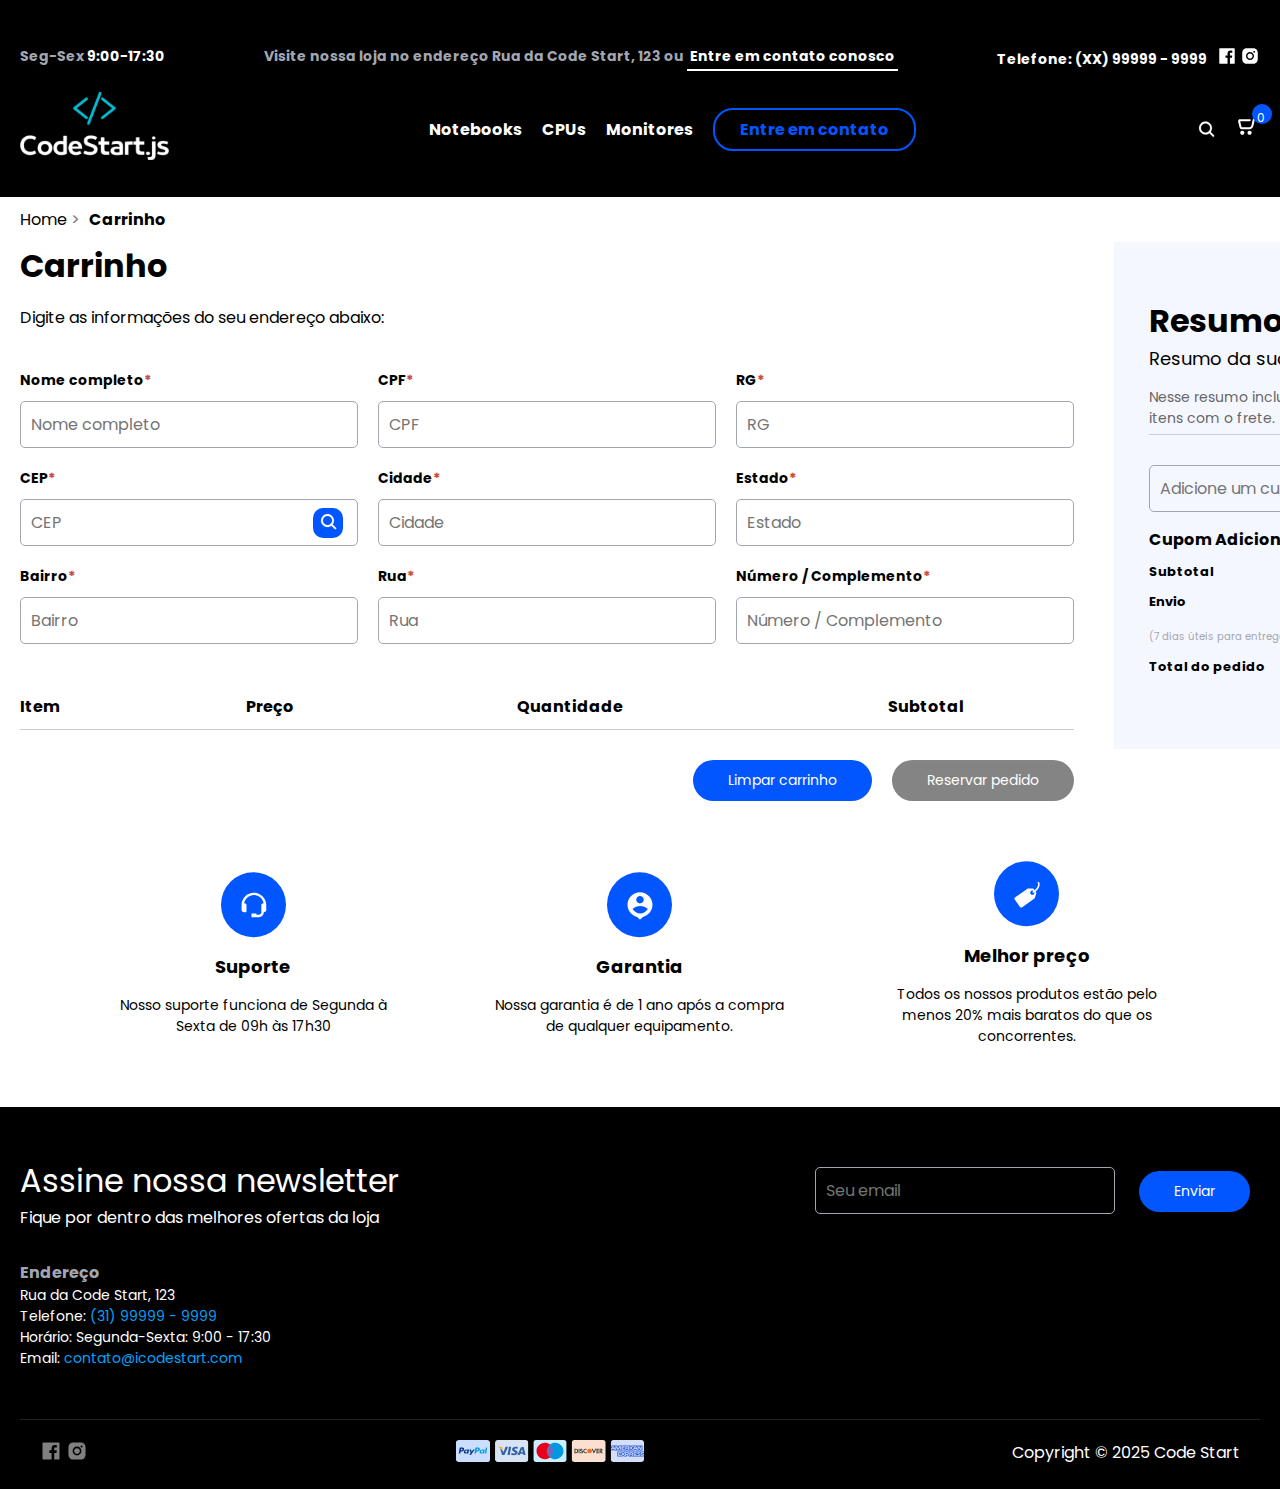
<file: cart.html>
<!DOCTYPE html>
<html lang="pt-BR">
  <header>
    <meta name="viewport" content="width=device-width, initial-scale=1.0" />
    <meta charset="UTF-8" />
    <title>Loja de Informática Code Start</title>
    <link rel="preconnect" href="https://fonts.googleapis.com" />
    <link rel="preconnect" href="https://fonts.gstatic.com" crossorigin />
    <link
      href="https://fonts.googleapis.com/css2?family=Poppins:ital,wght@0,100;0,200;0,300;0,400;0,500;0,600;0,700;0,800;0,900;1,100;1,200;1,300;1,400;1,500;1,600;1,700;1,800;1,900&display=swap"
      rel="stylesheet"
    />
    <link rel="stylesheet" href="style.css" />
  </header>

  <body>
    <header>
      <div class="container">
        <div class="info-header">
          <div class="opening-hours">
            <p><span>Seg-Sex </span> 9:00-17:30</p>
          </div>

          <div class="our-address">
            <p>
              Visite nossa loja no endereço Rua da Code Start, 123 ou
              <span>Entre em contato conosco</span>
            </p>
          </div>

          <div class="store-contacts">
            <div class="cellphones">
              <p>Telefone: (XX) 99999 - 9999</p>
            </div>
            <div class="social-icons">
              <img src="assets/facebook.svg" alt="Acesse nosso Facebook" />
              <img src="assets/instagram.svg" alt="Acesse nosso Instagram" />
            </div>
          </div>
        </div>
        <div class="navigation-header">
          <div class="logo">
            <a href="index.html">
              <img src="assets/logo.svg" alt="Logo Code Start" />
            </a>
          </div>
          <nav class="menu">
            <ul>
              <li><a href="#">Notebooks</a></li>
              <li><a href="#">CPUs</a></li>
              <li><a href="#">Monitores</a></li>
              <li><a href="#">Entre em contato</a></li>
            </ul>
          </nav>
          <div class="action-icons">
            <img
              src="assets/search.svg"
              alt="Busca Code Start"
              class="search"
            />
            <div class="cart">
              <a href="cart.html" target="_blank">
                <img src="assets/cart.svg" alt="Carrinho Code Start" />
                <p class="items-cart">0</p>
              </a>
            </div>
          </div>
          <div class="mobile-menu-icon">&#9776;</div>
        </div>
      </div>
    </header>

    <section>
      <div class="container">
        <ol class="breadcrumb">
          <li><a href="index.html">Home</a></li>
          <li>Carrinho</li>
        </ol>
      </div>
    </section>

    <section id="cart">
      <div class="container">
        <div class="general-content-form">
          <div class="order-cart">
            <form>
              <div class="titles-form">
                <h1>Carrinho</h1>
                <p>Digite as informações do seu endereço abaixo:</p>
              </div>
              <div class="info-content-form">
                <div class="line-form">
                  <div class="group-form">
                    <label>Nome completo<span>*</span></label>
                    <input
                      type="text"
                      id="fullName"
                      placeholder="Nome completo"
                    />
                  </div>
                  <div class="group-form">
                    <label>CPF<span>*</span></label>
                    <input type="text" id="cpf" placeholder="CPF" />
                  </div>
                  <div class="group-form">
                    <label>RG<span>*</span></label>
                    <input type="text" id="rg" placeholder="RG" />
                  </div>
                </div>

                <div class="line-form">
                  <div class="group-form input-cep">
                    <label>CEP<span>*</span></label>
                    <input type="text" id="cep" placeholder="CEP" />
                    <div class="search-cep">
                      <img
                        src="./assets/search.svg"
                        alt="Code Start"
                        onclick="searchCep()"
                      />
                    </div>
                  </div>
                  <div class="group-form">
                    <label>Cidade<span>*</span></label>
                    <input type="text" id="city" placeholder="Cidade" />
                  </div>
                  <div class="group-form">
                    <label>Estado<span>*</span></label>
                    <input type="text" id="state" placeholder="Estado" />
                  </div>
                </div>

                <div class="line-form">
                  <div class="group-form">
                    <label>Bairro<span>*</span></label>
                    <input type="text" id="neighborhood" placeholder="Bairro" />
                  </div>
                  <div class="group-form">
                    <label>Rua<span>*</span></label>
                    <input type="text" id="street" placeholder="Rua" />
                  </div>
                  <div class="group-form">
                    <label>Número / Complemento<span>*</span></label>
                    <input
                      type="text"
                      id="number"
                      placeholder="Número / Complemento"
                    />
                  </div>
                </div>
              </div>
            </form>

            <div class="info-products-order">
              <table>
                <thead>
                  <tr>
                    <th>Item</th>
                    <th>Preço</th>
                    <th>Quantidade</th>
                    <th>Subtotal</th>
                  </tr>
                </thead>
                <tbody></tbody>
              </table>
              <div class="info-products-order-mobile">
                <h2>Produtos</h2>
              </div>
              <div class="send-order">
                <input
                  type="button"
                  value="Limpar carrinho"
                  onclick="clearCart()"
                />
                <input
                  type="button"
                  value="Reservar pedido"
                  onclick="finishOrder()"
                  id="send-order"
                  class="disabled-send-order"
                />
              </div>
            </div>
          </div>

          <div class="infos-order">
            <h1>Resumo</h1>
            <h2>Resumo da sua compra</h2>
            <h3>
              Nesse resumo incluímos o preço dos<br />
              itens com o frete.
            </h3>
            <div class="add-coupon">
              <input
                type="text"
                placeholder="Adicione um cupom"
                id="discount"
              />
              <input type="button" value="Adicionar" onclick="addCoupon()" />
            </div>
            <span class="coupon-error">Cupom Inexistente ou Inválido</span>
            <div class="coupon-added">
              <h4>Cupom Adicionado:</h4>
              <span></span>
            </div>
            <div class="line-info-order">
              <p>Subtotal</p>
              <p>R$ <span id="subtotal-value">0</span></p>
            </div>
            <div class="line-info-order">
              <p>Envio</p>
              <p>R$ <span id="shipment-value">0</span></p>
            </div>
            <span class="legend-order"
              >(7 dias úteis para entrega em qualquer parte da cidade)</span
            >
            <div class="line-info-order">
              <p>Total do pedido</p>
              <p class="total-order">
                R$ <span id="total-order-value">0</span>
              </p>
            </div>
          </div>
        </div>
      </div>
    </section>

    <section id="quality">
      <div class="container">
        <div class="info-quality">
          <div class="card-quality">
            <img src="./assets/support.svg" alt="Suporte Code Start" />
            <h1>Suporte</h1>
            <h2>Nosso suporte funciona de Segunda à Sexta de 09h às 17h30</h2>
          </div>
          <div class="card-quality">
            <img src="./assets/guarantee.svg" alt="Garantia Code Start" />
            <h1>Garantia</h1>
            <h2>
              Nossa garantia é de 1 ano após a compra de qualquer equipamento.
            </h2>
          </div>
          <div class="card-quality">
            <img src="./assets/best-price.svg" alt="Melhor preço Code Start" />
            <h1>Melhor preço</h1>
            <h2>
              Todos os nossos produtos estão pelo menos 20% mais baratos do que
              os concorrentes.
            </h2>
          </div>
        </div>
      </div>
    </section>

    <footer>
      <div class="container">
        <div class="newsletter-footer">
          <div class="titles-newsletter">
            <h1>Assine nossa newsletter</h1>
            <h2>Fique por dentro das melhores ofertas da loja</h2>
          </div>
          <div class="input-form-newsletter">
            <input
              type="text"
              id="newsletter-email"
              placeholder="Seu email"
              class="input-newsletter"
            />
            <input type="submit" value="Enviar" />
          </div>
        </div>
        <div class="infos-footer">
          <div class="card-footer">
            <span>Endereço</span>
            <p>Rua da Code Start, 123</p>
            <p>Telefone: <a href="tel:+553199999999">(31) 99999 - 9999</a></p>
            <p>Horário: Segunda-Sexta: 9:00 - 17:30</p>
            <p>
              Email:
              <a href="mailto:contato@icodestart.com">contato@icodestart.com</a>
            </p>
          </div>
        </div>

        <div class="additional-infos-footer">
          <div class="social-icons-footer">
            <img src="./assets/footer/facebook.svg" alt="Facebook Code Start" />
            <img
              src="./assets/footer/instagram.svg"
              alt="Instagram Code Start"
            />
          </div>
          <div class="credit-cards-accepted">
            <img src="./assets/footer/paypal.svg" alt="Paypal Code Start" />
            <img src="./assets/footer/visa.svg" alt="Visa Code Start" />
            <img src="./assets/footer/maestro.svg" alt="Maestro Code Start" />
            <img src="./assets/footer/discover.svg" alt="Discover Code Start" />
            <img
              src="./assets/footer/american-express.svg"
              alt="American Express Code Start"
            />
          </div>

          <div class="copy">
            <span>Copyright &copy; 2025 Code Start</span>
          </div>
        </div>
      </div>
    </footer>

    <script src="script.js"></script>
  </body>
</html>
</file>
<file: style.css>
* {
  font-family: "Poppins", sans-serif;
  margin: 0;
  padding: 0;
}

img {
  max-width: 100%;
}

.container {
  max-width: 1400px;
  padding: 0 20px;
  margin: 10px auto;
}

/*Estilos do cabeçalho*/

header {
  background-color: #000000;
  padding: 8px 0px 20px 0px;
  color: #fff;
}

.info-header {
  display: flex;
  justify-content: space-between;
  font-size: 14px;
  font-weight: bold;
}

.opening-hours span,
.our-address p {
  color: #a2a6b0;
}

.our-address span {
  color: #fff;
  border-bottom: 2px solid #fff;
  padding: 3px;
}

.store-contacts {
  display: flex;
  align-items: center;
  gap: 10px;
}

.navigation-header {
  display: flex;
  justify-content: space-between;
  align-items: center;
  margin-top: 20px;
}

.menu ul {
  display: flex;
  list-style: none;
  padding: 0 10px;
}

.menu ul li {
  margin-right: 20px;
}

.menu ul li a {
  text-decoration: none;
  color: #fff;
  font-weight: bold;
  transition: color 0.5s;
}

.menu ul li a:hover {
  color: #0156ff;
}

.menu ul li:last-child a {
  border: 2px solid #0156ff;
  border-radius: 20px;
  padding: 8px 25px;
  color: #0156ff;
  transition: none;
}

.menu ul li:last-child a:hover {
  color: #fff;
  border: 2px solid #fff;
}

.mobile-menu-icon {
  display: none;
  cursor: pointer;
  font-size: 25px;
  color: #a2a6b0;
}

.action-icons {
  display: flex;
  gap: 20px;
}

.search {
  cursor: pointer;
}

.cart {
  position: relative;
  cursor: pointer;
}

.items-cart {
  height: 10px;
  width: 10px;
  background-color: #0156ff;
  border-radius: 50px;
  color: #fff;
  font-size: 12px;
  align-items: center;
  justify-content: center;
  padding: 5px;
  position: absolute;
  top: -10px;
  right: -12px;
}

/* Estilo Adicionar Carrinho */

.add-cart {
  border-radius: 10px;
  display: flex;
  justify-content: center;
  gap: 10px;
  padding: 10px;
  color: #000;
  font-weight: bold;
  display: none;
}

.add-cart img {
  background-color: #0156ff;
  border-radius: 10px;
  padding: 5px;
}

.actions-cart {
  display: flex;
  align-items: center;
  justify-content: center;
  gap: 5px;
}

.decrease-quantity {
  border: 1px solid #000;
  padding: 5px 8px;
  border-top-left-radius: 10px;
  border-bottom-left-radius: 10px;
}

.increase-quantity {
  border: 1px solid #000;
  padding: 5px 8px;
  border-top-right-radius: 10px;
  border-bottom-right-radius: 10px;
}

.number-quantity {
  font-size: 18px;
}

.card-new-products:hover .add-cart {
  display: flex;
}

/* Estilo dos Novos Produtos */

#new-products {
  margin: 30px 0;
}

.header-new-products {
  display: flex;
  justify-content: space-between;
  margin-bottom: 30px;
}

.header-new-products h1 {
  font-weight: bold;
}

.header-new-products a {
  color: #0156ff;
  font-size: 14px;
  margin-top: 10px;
}

.general-content-card-products {
  display: flex;
  justify-content: space-between;
}

.card-new-products {
  padding: 10px;
  margin: 10px 0;
}

.card-new-products:hover {
  cursor: pointer;
  background-color: #a2a6b070;
  border-radius: 10px;
}

.stock {
  display: flex;
  gap: 5px;
}

.stock p {
  font-size: 14px;
}

.in-stock {
  color: #78a962;
}

.out-stock {
  color: #c94d3f;
}

.img-product {
  display: block;
  margin: 0 auto;
}

.product-review {
  display: flex;
  gap: 5px;
}

.product-review p {
  font-size: 11px;
  color: #a2a6b0;
  border-bottom: 1px solid #a2a6b0;
}

.info-product {
  margin-top: 20px;
}

.info-product h1 {
  font-size: 13px;
  margin-bottom: 20px;
}

.old-price {
  font-size: 14px;
  color: #666666;
  text-decoration: line-through;
}

.new-price {
  font-size: 18px;
  font-weight: bold;
}

/* Estilo para produtos */

.title-section-products {
  font-size: 18px;
  color: #00000080;
  border-bottom: 1px solid #a2a6b0;
  margin-bottom: 20px;
}

.product-filter-brands ul {
  display: flex;
}

.product-filter-brands ul li {
  list-style: none;
  margin-right: 20px;
  cursor: pointer;
  font-size: 16px;
  font-weight: bold;
  color: #838383;
}

.product-filter-brands ul li.product-brand-active {
  border-bottom: 2px solid #0156ff;
  color: #000;
}

.notebook-products,
.cpu-products,
.monitor-products {
  display: flex;
  margin-top: 30px;
}

.product-cover {
  margin-right: 20px;
}

.product-cover img {
  height: fit-content;
  width: 300px;
}

/* Estilo para o slider de patrocinadores */

.content-sponsors {
  overflow: hidden;
  position: relative;
  width: 100%;
  height: 150px;
}

.slider-sponsors {
  display: flex;
  animation: scroll 10s linear infinite;
}

@keyframes scroll {
  0% {
    transform: translateX(0);
  }

  100% {
    transform: translateX(-100%);
  }
}

.slider-sponsors img {
  max-width: 100%;
  height: auto;
  margin-right: 20px;
}

/* Estilo para os depoimentos */

.content-testimonial {
  background-color: #f5f7ff;
  width: 90%;
  margin: 0 auto;
  display: flex;
  flex-direction: column;
  padding: 60px;
  box-sizing: border-box;
}

.name-testimonial {
  display: flex;
  justify-content: flex-end;
}

.controls-testimonial {
  display: flex;
  justify-content: flex-end;
  gap: 5px;
  margin-top: 30px;
}

.controls-testimonial span {
  width: 12px;
  height: 12px;
  border-radius: 100%;
  background-color: #cacdd8;
  cursor: pointer;
}

.controls-testimonial span.active-testimonial {
  background-color: #0156ff;
}

/* Estilo para a qualidade */

.info-quality {
  display: grid;
  grid-template-columns: repeat(3, 1fr);
  padding: 40px;
}

.card-quality {
  display: flex;
  flex-direction: column;
  justify-content: center;
  align-items: center;
  text-align: center;
  gap: 15px;
  margin: 10px;
}

.card-quality h1 {
  font-size: 18px;
}

.card-quality h2 {
  width: 300px;
  font-size: 14px;
  color: #000000;
  font-weight: normal;
}

/* Estilo para formulário */

.general-content-form {
  display: grid;
  grid-template-columns: 2fr 1fr;
  gap: 40px;
}

.titles-form h1 {
  font-size: 32px;
  margin-bottom: 15px;
}

.info-content-form {
  display: flex;
  flex-direction: column;
  margin-top: 30px;
}

.line-form {
  display: grid;
  grid-auto-flow: column dense;
  gap: 20px;
  margin: 10px 0;
}

.group-form {
  display: flex;
  flex-direction: column;
}

.group-form label {
  font-size: 14px;
  font-weight: bold;
  margin-bottom: 10px;
}

.group-form label span {
  color: #c94d3f;
}

input[type="text"],
input[type="email"],
input[type="text"]:focus,
input[type="email"]:focus,
textarea {
  border: 1px solid #a2a6b0;
  outline: none;
  background: transparent;
  font-size: 16px;
  border-radius: 5px;
  padding: 10px;
  box-sizing: border-box;
}

textarea {
  width: 100%;
  height: 100px;
  margin-bottom: 30px;
}

input[type="submit"],
input[type="button"] {
  background-color: #0156ff;
  border: none;
  padding: 10px 35px;
  margin: 0;
  font-size: 14px;
  color: #fff;
  cursor: pointer;
  border-radius: 30px;
}

.infos-contact {
  background-color: #f5f7ff;
  padding: 55px 35px;
  box-sizing: border-box;
  height: 400px;
}

.line-contact-info {
  display: flex;
  gap: 20px;
}

.line-contact-info h3 {
  margin-top: 15px;
}

.line-contact-info h4 {
  font-weight: normal;
  font-size: 14px;
}

/* Estilo para rodapé (Footer) */

footer {
  background-color: #000;
  color: #fff;
  padding-top: 50px;
}

footer .container {
  margin: 0 auto;
}

.newsletter-footer {
  display: flex;
  justify-content: space-between;
}

.titles-newsletter h1 {
  font-weight: normal;
}

.titles-newsletter h2 {
  font-size: 16px;
  font-weight: normal;
}

.input-newsletter {
  width: 300px;
  margin-right: 20px;
  color: #fff;
}

.input-form-newsletter input {
  margin: 10px;
}

.card-footer {
  margin: 30px 0;
}

.card-footer span {
  color: #a2a6b0;
  font-weight: bold;
  font-size: 16px;
}

.card-footer p {
  font-size: 14px;
}

.card-footer a {
  color: #01a4ff;
  text-decoration: none;
}

.additional-infos-footer {
  display: flex;
  justify-content: space-between;
  border-top: 1px solid #ffffff20;
  padding: 20px;
  margin-top: 50px;
}

/* Estilo para Página de Carrinho */

.breadcrumb {
  list-style: none;
  padding: 0;
  margin: 0;
}

.breadcrumb li {
  display: inline;
  margin-right: 5px;
}

.breadcrumb li a {
  text-decoration: none;
  color: #000;
}

.breadcrumb li:last-child {
  font-weight: bold;
}

.breadcrumb li:not(:last-child)::after {
  content: " > ";
  color: #777;
}

.input-cep {
  position: relative;
}

.search-cep {
  position: absolute;
  top: 40px;
  right: 15px;
  background-color: #0156ff;
  border-radius: 10px;
  padding: 5px;
  box-sizing: border-box;
  width: 30px;
  height: 30px;
  cursor: pointer;
}

.info-products-order {
  display: flex;
  flex-direction: column;
}

.send-order {
  display: flex;
  justify-content: flex-end;
  align-items: flex-end;
  gap: 20px;
}

.send-order input[type="button"] {
  margin-top: 30px;
}

.disabled-send-order {
  background-color: #666666 !important;
  opacity: 0.8;
  cursor: not-allowed;
  box-shadow: none;
  pointer-events: none;
}

table {
  width: 100%;
  border-collapse: collapse;
  margin-top: 40px;
}

thead tr th,
tbody tr td {
  border-bottom: 1px solid #cacdd8;
  padding-bottom: 10px;
}

thead tr th:first-child {
  text-align: left;
}
tbody tr td {
  text-align: center;
  font-weight: bold;
  padding: 20px 0;
}

tbody tr td:first-child {
  font-weight: normal;
  text-align: center;
}

.product-cart {
  display: flex;
  justify-content: center;
  align-items: center;
}

.infos-order {
  background-color: #f5f7ff;
  padding: 55px 35px;
  box-sizing: border-box;
  height: fit-content;
}

.infos-order h2 {
  font-size: 18px;
  font-weight: normal;
}

.infos-order h3 {
  font-size: 14px;
  color: #666666;
  font-weight: normal;
  margin-top: 15px;
  border-bottom: 1px solid #cacdd8;
  padding-bottom: 5px;
}

.add-coupon {
  display: flex;
  justify-content: space-between;
  align-items: center;
  margin: 30px 0 15px 0;
}

.coupon-error {
  color: #c94d3f;
  font-size: 14px;
  display: none;
}

.add-coupon input[type="button"] {
  margin-left: 20px;
}

.coupon-added {
  display: flex;
  justify-content: space-between;
}

.coupon-added span {
  font-size: 18px;
}

.line-info-order {
  display: flex;
  justify-content: space-between;
  font-size: 13px;
  font-weight: bold;
  margin: 10px 0;
}

.legend-order {
  font-size: 10px;
  color: #a2a6b0;
}

.total-order {
  font-size: 18px;
}

.info-products-order-mobile {
  display: none;
}

.info-products-order-mobile ul {
  display: flex;
  flex-direction: column;
  border-bottom: 1px solid #a2a6b0;
}

.info-products-order-mobile ul li {
  list-style: none;
  font-weight: bold;
}

.info-products-order-mobile img {
  width: 50px;
  height: 50px;
}

.info-products-order-mobile span {
  font-weight: normal;
  margin-left: 10px;
}

/* Estilo para telas médias */

@media screen and (max-width: 1200px) {
  .info-header {
    flex-direction: column;
    justify-content: center;
    align-items: center;
    text-align: center;
    gap: 10px;
  }

  .action-icons {
    position: relative;
  }

  .menu {
    display: none;
  }

  .mobile-menu-icon {
    display: block;
  }

  .mobile-menu-open {
    display: block;
    position: absolute;
    top: 150px;
    right: 40px;
    background-color: #333;
    padding: 20px;
    border-radius: 5px;
    z-index: 2;
  }

  .mobile-menu-open ul {
    flex-direction: column;
  }

  .mobile-menu-open li {
    margin-bottom: 15px;
  }

  .mobile-menu-open li:last-child {
    margin-top: 10px;
  }

  .general-content-card-products {
    display: grid;
    grid-template-columns: repeat(3, 1fr);
  }
}

@media screen and (max-width: 768px) {
  .general-content-card-products {
    display: flex;
    flex-direction: column;
    align-items: center;
  }
  .info-quality {
    grid-template-columns: 1fr;
    justify-content: center;
    align-items: center;
  }

  .general-content-form {
    grid-template-columns: 1fr;
  }
  .line-form {
    grid-auto-flow: unset;
    grid-template-columns: 1fr;
  }

  .infos-contact {
    width: 400px;
    margin: 0 auto;
  }

  .newsletter-footer {
    flex-direction: column;
    justify-content: center;
  }

  .input-newsletter {
    display: flex;
    flex-direction: column;
    gap: 20px;
    margin: 30px 0;
  }

  .input-newsletter input[type="submit"] {
    width: fit-content;
  }

  .additional-infos-footer {
    flex-direction: column;
    align-items: center;
    gap: 20px;
  }

  .product-cover {
    display: none;
  }

  .title-section-products {
    display: block;
  }

  table {
    display: none;
  }

  .info-products-order-mobile {
    display: block;
  }
}
</file>
